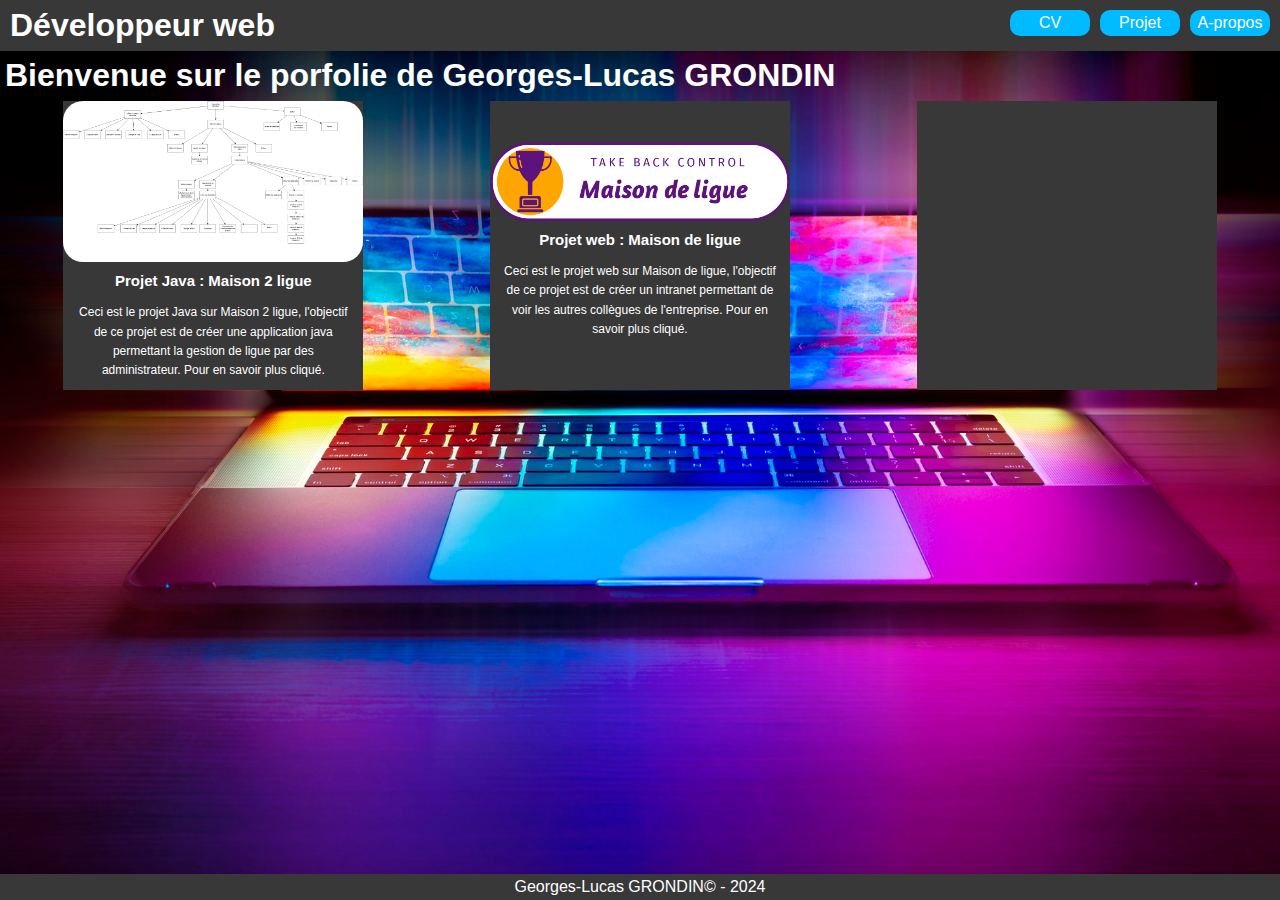
<file: index.html>
<!DOCTYPE html>
<html lang="fr">
<head>
    <meta charset="UTF-8">
    <meta name="viewport" content="width=device-width, initial-scale=1.0">
    <link rel="stylesheet" href="./css/accueil.css">
    <link rel="apple-touch-icon" sizes="180x180" href="./favicon/apple-touch-icon.png">
    <link rel="icon" type="image/png" sizes="32x32" href="./favicon/favicon-32x32.png">
    <link rel="icon" type="image/png" sizes="16x16" href="./favicon/favicon-16x16.png">
    <link rel="manifest" href="./favicon/site.webmanifest">
    <title>Accueil - Portfolio</title>
</head>
<body>
    <header>
        <h1>Développeur web</h1>
        <nav>
            <ul>
                <li><a href="./pages/cv.html">CV</a></li>
                <li><a href="./pages/projet.html">Projet</a></li>
                <li><a href="./pages/A_propos.html">A-propos</a></li>
            </ul>
            
            
        </nav>
    </header>

    <main>
        <h1>Bienvenue sur le porfolie de <Strong>Georges-Lucas GRONDIN</Strong></h1>
        <figure>
            <figcaption>
                <section class="projet_java">
                    <a href="./pages/projet.html">
                        <img src="./asset/arbre heuristique.png" alt="arbre heuristique">
                        <h2>Projet Java : Maison 2 ligue</h2>
                        <p>Ceci est le projet Java sur Maison 2 ligue, l'objectif de ce projet est de créer 
                            une application java permettant la gestion de ligue par des administrateur. 
                            Pour en savoir plus cliqué.
                        </p>
                    </a>
                </section>
                <section class="projet_web">
                    <a href="./pages/projet.html">
                        <img src="./asset/Maison_des_ligues_transparent-.png" alt="logo maison de ligue">
                        <h2>Projet web : Maison de ligue</h2>
                        <p>Ceci est le projet web sur Maison de ligue, l'objectif de ce projet est de créer 
                            un intranet permettant de voir les autres collègues de l'entreprise. 
                            Pour en savoir plus cliqué.
                        </p>
                    </a>
                </section>
                <section class="espace_git">
                    <span class="git"></span>
                </section>               
            </figcaption>
        </figure>
    </main>

    <footer>
        <p>Georges-Lucas GRONDIN© - 2024</p>
    </footer>
    <script type="module" src="./js/script.js"></script>
</body>
</html>
</file>
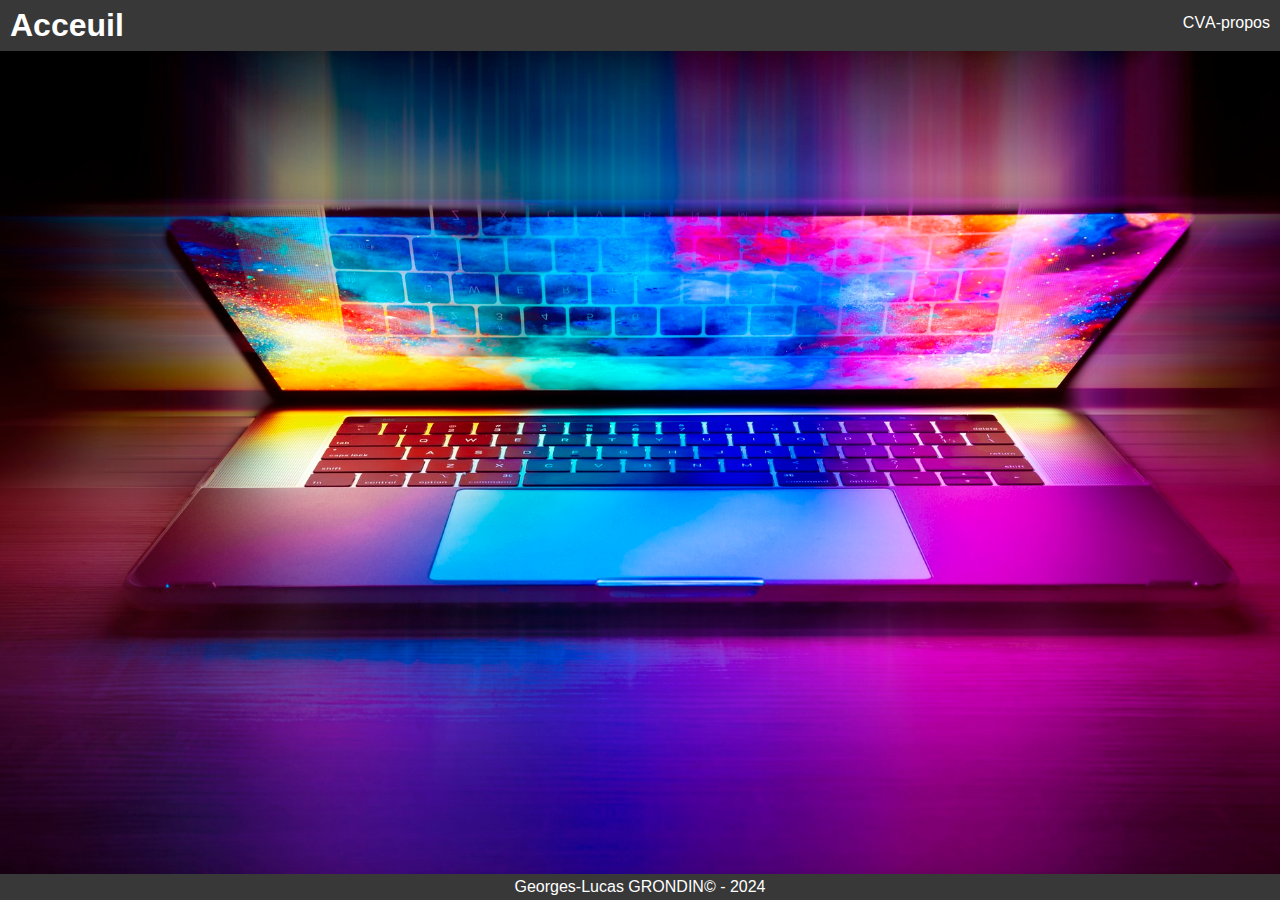
<file: static/index.html>
<!DOCTYPE html>
<html lang="fr">
<head>
    <meta charset="UTF-8">
    <meta name="viewport" content="width=device-width, initial-scale=1.0">
    <link rel="stylesheet" href="../css/accueil.css">
    <title>Accueil - Portfolio</title>
</head>
<body>
    <header>
      
        <h1>Acceuil</h1>
        <nav>
            <a href="./pages/cv.html">CV</a>
            <a href="./pages/A_propos.html">A-propos</a>
        </nav>
    </header>

    <main>
        
    </main>

    <footer>
        <p>Georges-Lucas GRONDIN© - 2024</p>
    </footer>
</body>
</html>
</file>
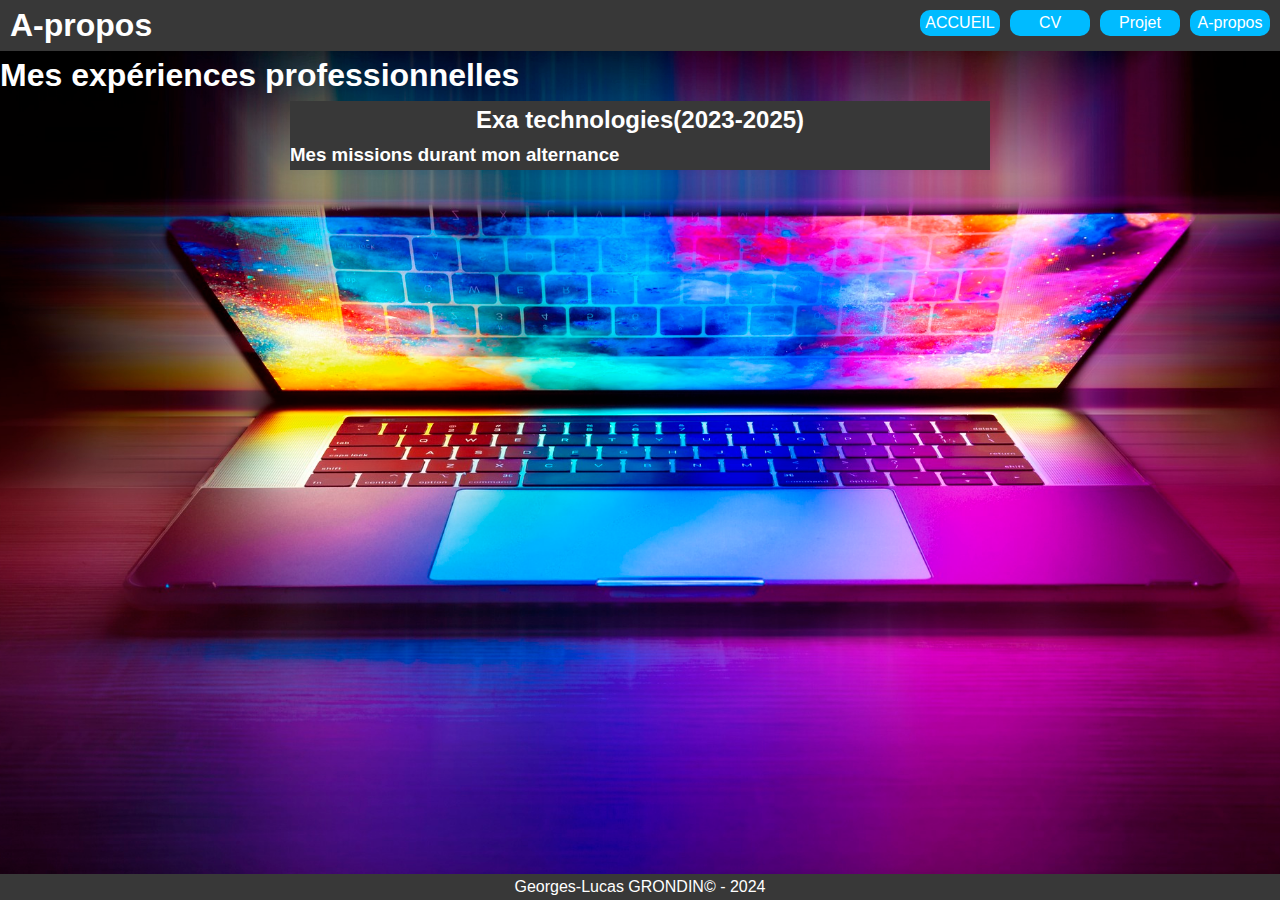
<file: pages/A_propos.html>
<!DOCTYPE html>
<html lang="fr">
<head>
    <meta charset="UTF-8">
    <meta name="viewport" content="width=device-width, initial-scale=1.0">
    <link rel="apple-touch-icon" sizes="180x180" href="../favicon/apple-touch-icon.png">
    <link rel="icon" type="image/png" sizes="32x32" href="../favicon/favicon-32x32.png">
    <link rel="icon" type="image/png" sizes="16x16" href="../favicon/favicon-16x16.png">
    <link rel="manifest" href="../favicon/site.webmanifest">
    <link rel="stylesheet" href="../css/apropos.css">
    <title>A-propos - Portfolio</title>
</head>
<body>
    <header>     
        <h1>A-propos</h1>
        <nav>
            <ul>
                <li><a href="../index.html">ACCUEIL</a></li>
                <li> <a href="./cv.html">CV</a></li>
                <li><a href="./projet.html">Projet</a></li>
                <li><a href="./A_propos.html">A-propos</a></li>
            </ul> 
        </nav>
    </header>

    <main>
        
        <figure>
            <h1>Mes expériences professionnelles</h1>
            <figcaption>
                <section class="exa">
                    <h2>Exa technologies(2023-2025)</h2>
                    <h3>Mes missions durant mon alternance</h3>
                </section>

            </figcaption>
        </figure>
    </main>

    <footer>
        <p>Georges-Lucas GRONDIN© - 2024</p>
    </footer>
</body>
</html>
</file>
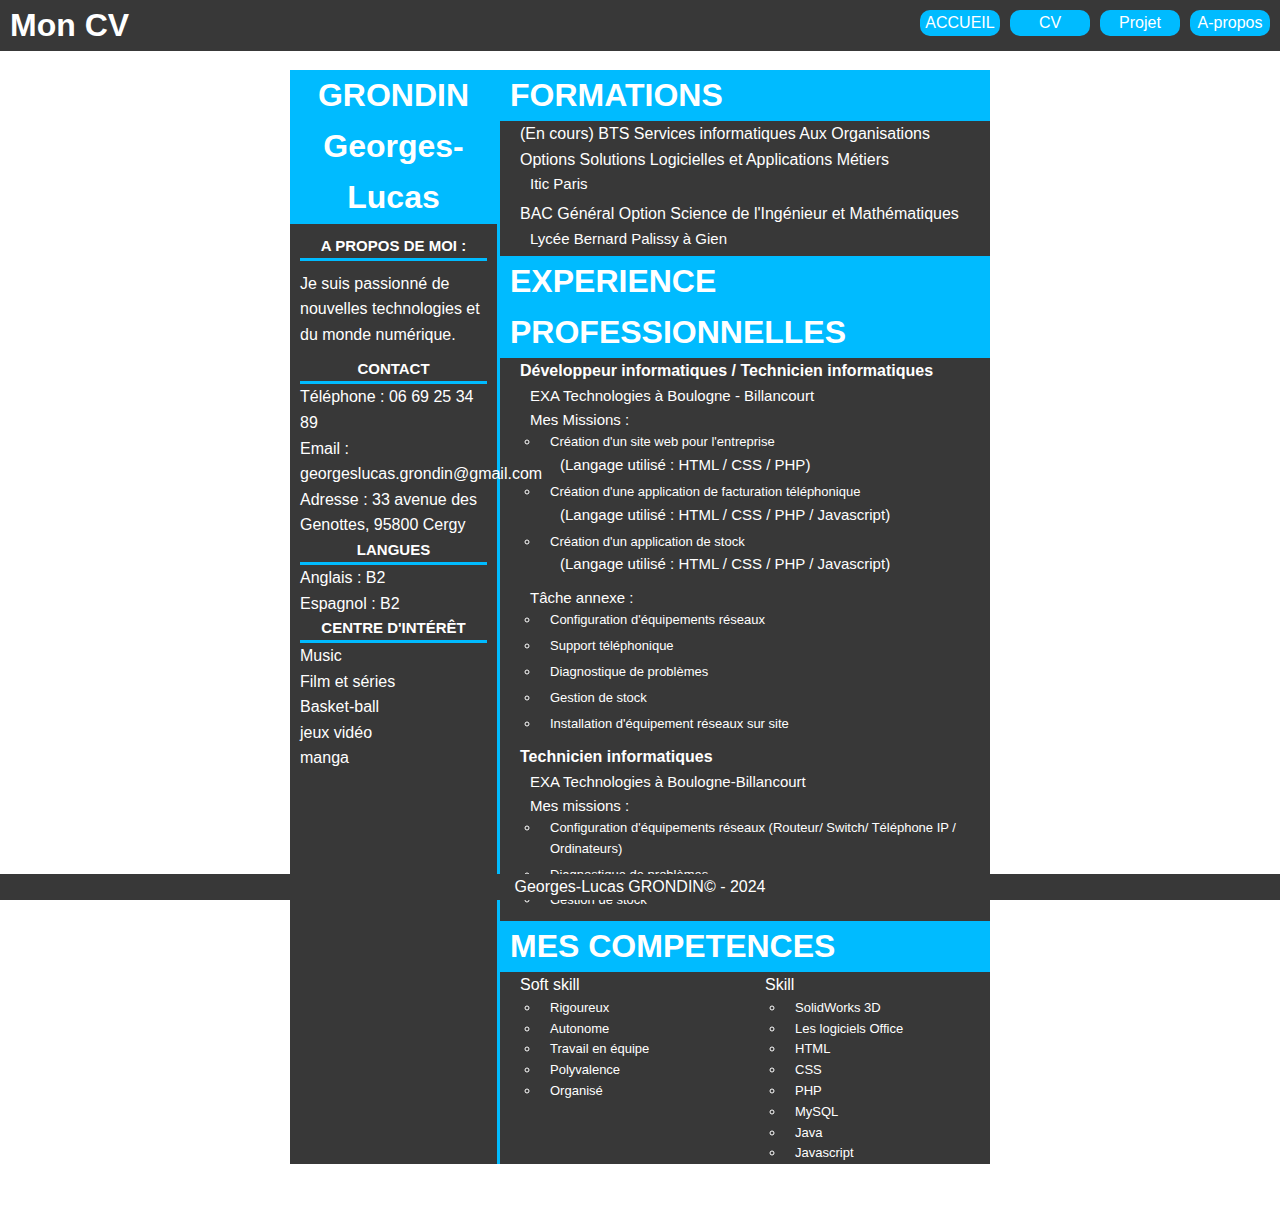
<file: pages/cv.html>
<!DOCTYPE html>
<html lang="fr">
<head>
    <meta charset="UTF-8">
    <meta name="viewport" content="width=device-width, initial-scale=1.0">
    <link rel="apple-touch-icon" sizes="180x180" href="../favicon/apple-touch-icon.png">
    <link rel="icon" type="image/png" sizes="32x32" href="../favicon/favicon-32x32.png">
    <link rel="icon" type="image/png" sizes="16x16" href="../favicon/favicon-16x16.png">
    <link rel="manifest" href="../favicon/site.webmanifest">
    <link rel="stylesheet" href="../css/cv.css">
    <title>CV - Portfolio</title>
</head>
<body>
    <header>
        <h1>Mon CV</h1>
        <nav>
            <ul>
                <li><a href="../index.html">ACCUEIL</a></li>
                <li> <a href="./cv.html">CV</a></li>
                <li><a href="./projet.html">Projet</a></li>
                <li><a href="./A_propos.html">A-propos</a></li>
            </ul>
        </nav>
    </header>
    <main>
        <figure>
            <figcaption>
                    <section class="left">
                        <div class="prenom">
                            <h1><strong>GRONDIN <br>Georges-Lucas</strong></h1>
                        </div>
                        
                        
                        <div class="apropos">
                            <h2>A PROPOS DE MOI :</h2>
                            <p>Je suis passionné de nouvelles technologies et du monde numérique.</p>
                        </div>
                                
                        <div class="contact">
                            <h2>CONTACT</h2>
                            <p>Téléphone : 06 69 25 34 89</p>
                            <p>Email : georgeslucas.grondin@gmail.com</p>
                            <p>Adresse : 33 avenue des Genottes, 95800 Cergy</p>
                        </div>
                           
                        <div class="langue">
                            <h2>LANGUES</h2> 
                            <ul>
                                <li>Anglais : B2</li>
                                <li>Espagnol : B2</li>
                            </ul>
                        </div>
                            
                        <div class="interet">
                            <h2>CENTRE D'INTÉRÊT</h2>
                            <ul>
                                <li>Music</li>
                                <li>Film et séries</li>
                                <li>Basket-ball</li>
                                <li>jeux vidéo</li>
                                <li>manga</li>
                            </ul> 
                        </div>
                            
                    </section>
                    <section class="rigth">
                            <h1>FORMATIONS</h1>
                            <ul>
                                <li>(En cours) BTS Services informatiques Aux Organisations Options Solutions Logicielles et Applications Métiers <p>Itic Paris</p></li>
                                <li>BAC Général Option Science de l'Ingénieur et Mathématiques<p>Lycée Bernard Palissy à Gien</p></li>
                            </ul>
                            <h1>EXPERIENCE PROFESSIONNELLES</h1>
                            <ol>
                                <li>
                                    <strong>Développeur informatiques / Technicien informatiques</strong>
                                    <p>EXA Technologies à Boulogne - Billancourt</p>
                                    <p>Mes Missions :</p>
                                    <ul>
                                        <li>Création d'un site web pour l'entreprise<p>(Langage utilisé : HTML / CSS / PHP)</p> </li> 
                                        <li>Création d'une application de facturation téléphonique<p>(Langage utilisé : HTML / CSS / PHP / Javascript)</p> </li>
                                        <li>Création d'un application de stock <p>(Langage utilisé : HTML / CSS / PHP / Javascript)</p> </li>
                                    </ul>
                                </li>
                                <li>
                                    <p>Tâche annexe :</p>
                                    <ul>
                                        <li>Configuration d'équipements réseaux</li>
                                        <li>Support téléphonique</li>
                                        <li>Diagnostique de problèmes</li>
                                        <li>Gestion de stock</li>
                                        <li>Installation d'équipement réseaux sur site</li>
                                    </ul>
                                </li>
                                <li><strong>Technicien informatiques</strong>
                                    <p>EXA Technologies à Boulogne-Billancourt</p>
                                    <p>Mes missions :</p>
                                    <ul>
                                        <li>Configuration d'équipements réseaux (Routeur/ Switch/ Téléphone IP / Ordinateurs)</li>
                                        <li>Diagnostique de problèmes </li>
                                        <li>Gestion de stock</li>
                                    </ul>
                                </li>

                            </ol>
                            <h1>MES COMPETENCES</h1>
                            <div class="competence">
                                <ol class="softskill"> 
                                    <li>Soft skill
                                        <ul>
                                            <li>Rigoureux</li>
                                            <li>Autonome</li>
                                            <li>Travail en équipe</li>
                                            <li>Polyvalence</li>
                                            <li>Organisé</li>
                                        </ul>
                                    </li> 
                                    
                                </ol>
                                <ol class="skill"> 
                                    <li>
                                        Skill
                                        <ul>
                                            <li>SolidWorks 3D</li>
                                            <li>Les logiciels Office</li>
                                            <li>HTML</li>
                                            <li>CSS</li>
                                            <li>PHP</li>
                                            <li>MySQL</li>
                                            <li>Java</li>
                                            <li>Javascript</li>
                                        </ul>
                                    </li> 
                                </ol>
                            </div>
                                
                    </section>
            </figcaption>
        </figure>
        
    </main>
    <footer>
        <p>Georges-Lucas GRONDIN© - 2024</p>
    </footer>
</body>
</html>
</file>
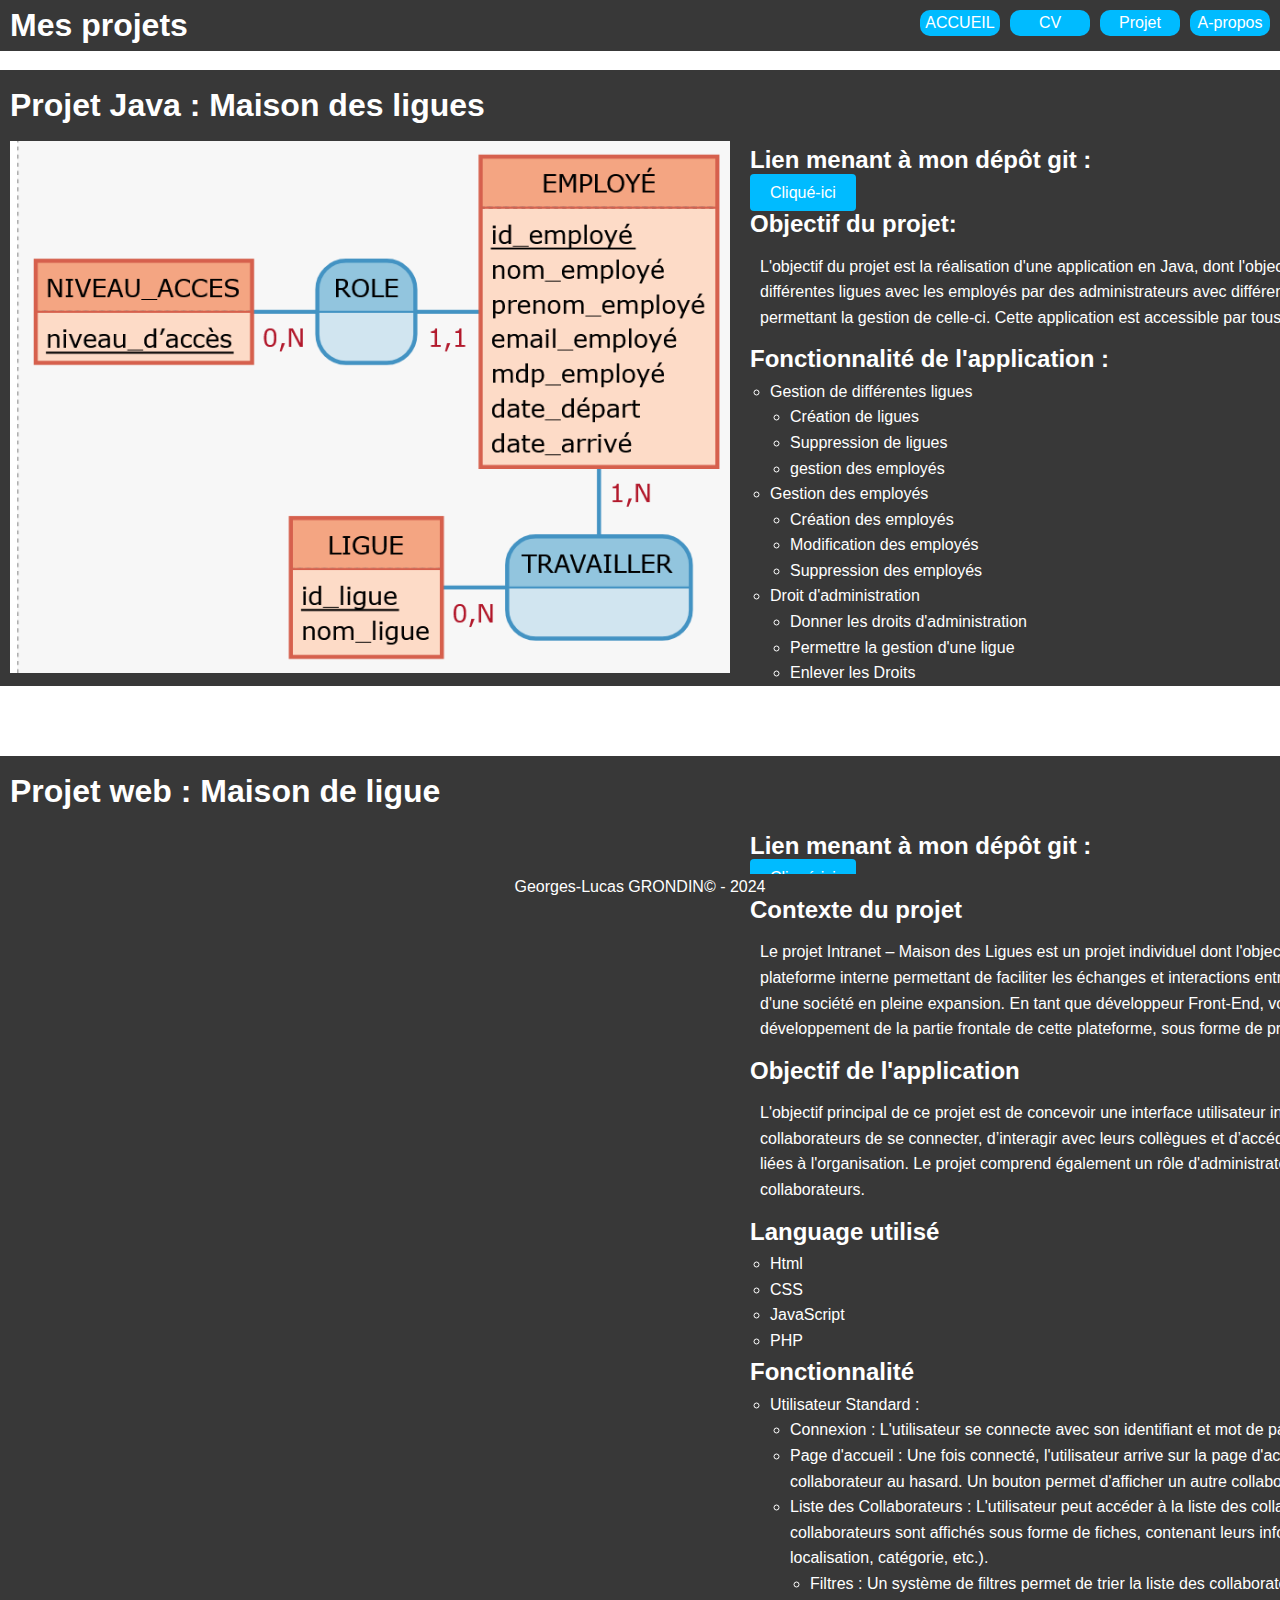
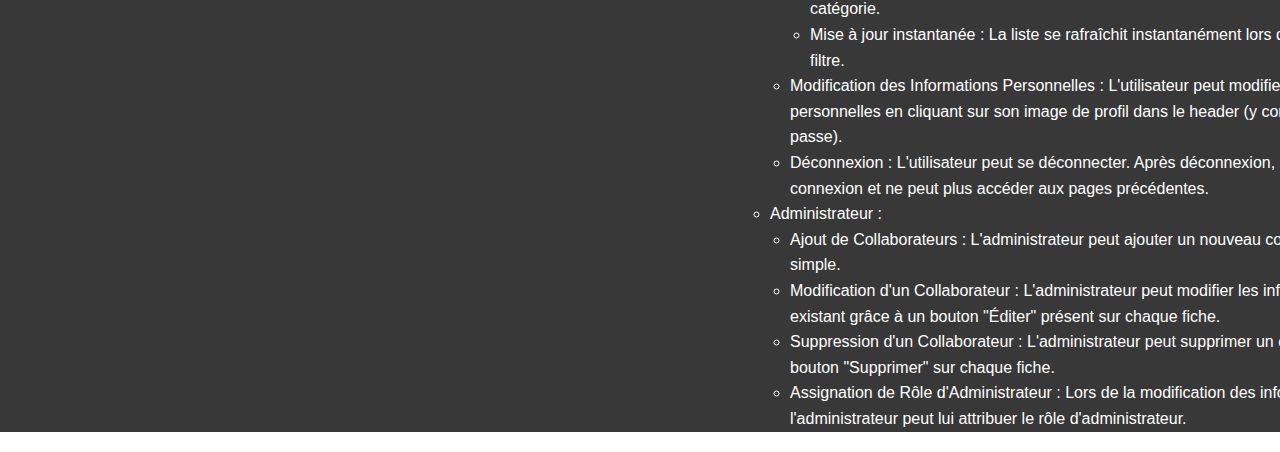
<file: pages/projet.html>
<!DOCTYPE html>
<html lang="fr">
<head>
    <meta charset="UTF-8">
    <meta name="viewport" content="width=device-width, initial-scale=1.0">
    <link rel="apple-touch-icon" sizes="180x180" href="../favicon/apple-touch-icon.png">
    <link rel="icon" type="image/png" sizes="32x32" href="../favicon/favicon-32x32.png">
    <link rel="icon" type="image/png" sizes="16x16" href="../favicon/favicon-16x16.png">
    <link rel="manifest" href="../favicon/site.webmanifest">
    <link rel="stylesheet" href="../css/projet.css">
    <title>Projet</title>
</head>
<body>
    <header>
        <h1>Mes projets</h1>
        <nav>
            <ul>
                <li><a href="../index.html">ACCUEIL</a></li>
                <li> <a href="./cv.html">CV</a></li>
                <li><a href="./projet.html">Projet</a></li>
                <li><a href="./A_propos.html">A-propos</a></li>
            </ul>
        </nav>
    </header>
    <main>
        <figure>
            <figcaption>
                <h1>Projet Java : Maison des ligues</h1>
                <section>
                    <img src="../asset/Mcd_image.png" alt="MCD">
                    <div>
                        <h2>Lien menant à mon dépôt git :</h2>
                        <a href="https://github.com/Georges-Lucas/personnel">Cliqué-ici</a>
                        <h2>Objectif du projet:</h2>
                        <p>
                            L'objectif du projet est la réalisation d'une application en Java, 
                            dont l'objectif est la gestion de différentes ligues avec les employés par 
                            des administrateurs avec différents niveaux d'accès, permettant la gestion de celle-ci. Cette application est accessible par tous les employés.
                        </p>
                        <h2>Fonctionnalité de l'application :</h2>
                        <ul>
                            <li>Gestion de différentes ligues
                                <ul>
                                    <li>Création de ligues</li>
                                    <li>Suppression de ligues</li>
                                    <li>gestion des employés</li>
                                </ul>
                                
                            </li>
                            <li>Gestion des employés
                                <ul>
                                    <li>Création des employés</li>
                                    <li>Modification des employés</li>
                                    <li>Suppression des employés</li>
                                </ul>
                            </li>
                            <li>Droit d'administration
                                <ul>
                                    <li>Donner les droits d'administration</li>
                                    <li>Permettre la gestion d'une ligue</li>
                                    <li>Enlever les Droits</li>
                                </ul>
                            </li>
                        </ul>
                    </div>
                </section>
            </figcaption>
        </figure>
        <figure>
            <figcaption>
                <h1>Projet web : Maison de ligue</h1>
                <section>
                    <div>
                        
                    </div>
                    <div>
                        <h2>Lien menant à mon dépôt git :</h2>
                        <a href="https://github.com/Georges-Lucas/maison-des-ligue">Cliqué-ici</a>
                        <h2>Contexte du projet</h2>
                        <p>
                            Le projet Intranet – Maison des Ligues est un projet individuel dont l'objectif est de développer une plateforme interne 
                            permettant de faciliter les échanges et interactions entre collaborateurs au sein d'une société en pleine expansion. 
                            En tant que développeur Front-End, vous êtes responsable du développement de la partie frontale de cette plateforme, 
                            sous forme de prototype graphique.
                        </p>
                        <h2>Objectif de l'application</h2>
                        <p>
                            L'objectif principal de ce projet est de concevoir une interface utilisateur intuitive permettant aux collaborateurs de se connecter, 
                            d’interagir avec leurs collègues et d’accéder à différentes informations liées à l'organisation. Le projet comprend également un rôle 
                            d'administrateur pour gérer les collaborateurs.
                        </p>
                        <h2>Language utilisé</h2>
                        <ul>
                            <li>Html</li>
                            <li>CSS</li>
                            <li>JavaScript</li>
                            <li>PHP</li>
                        </ul>
                        <h2>Fonctionnalité</h2>
                        <ul>
                            <li>Utilisateur Standard :
                                <ul>
                                    <li>Connexion : L'utilisateur se connecte avec son identifiant et mot de passe.</li>
                                    <li>Page d'accueil : Une fois connecté, l'utilisateur arrive sur la page d'accueil qui lui présente un collaborateur au hasard. Un bouton permet d'afficher un autre collaborateur au hasard.</li>
                                    <li>Liste des Collaborateurs : L'utilisateur peut accéder à la liste des collaborateurs via le menu. Les collaborateurs sont affichés sous forme de fiches, contenant leurs informations détaillées (nom, localisation, catégorie, etc.).
                                        <ul>
                                            <li>
                                                Filtres : Un système de filtres permet de trier la liste des collaborateurs par nom, localisation et catégorie.
                                            </li>
                                            <li>
                                                Mise à jour instantanée : La liste se rafraîchit instantanément lors de chaque modification de filtre.
                                            </li>
                                        </ul>
                                    </li>
                                    <li>Modification des Informations Personnelles : L'utilisateur peut modifier ses informations personnelles en cliquant sur son image de profil dans le header (y compris son login et mot de passe).</li>
                                    <li>Déconnexion : L'utilisateur peut se déconnecter. Après déconnexion, il est redirigé vers la page de connexion et ne peut plus accéder aux pages précédentes.</li>
                                </ul>
                            </li>
                            <li>Administrateur :
                                <ul>
                                    <li>Ajout de Collaborateurs : L'administrateur peut ajouter un nouveau collaborateur via un formulaire simple.</li>
                                    <li>Modification d'un Collaborateur : L'administrateur peut modifier les informations d'un collaborateur existant grâce à un bouton "Éditer" présent sur chaque fiche.</li>
                                    <li>Suppression d'un Collaborateur : L'administrateur peut supprimer un collaborateur de la liste via un bouton "Supprimer" sur chaque fiche.</li>
                                    <li>Assignation de Rôle d'Administrateur : Lors de la modification des informations d'un collaborateur, l'administrateur peut lui attribuer le rôle d'administrateur.</li>
                                </ul>
                            </li>
                        </ul>
                    </div>
                </section>
            </figcaption>
        </figure>
    </main>
    <footer>
        <p>Georges-Lucas GRONDIN© - 2024</p>
    </footer>
</body>
</html>
</file>
<file: css/accueil.css>
@import url(./main.css);

main{
    background-image: url(../asset/laptop-5673901_1920.jpg);
    background-size: cover; 
    background-position: center 20%; 
    background-repeat: no-repeat; 
}

main h1{
    margin-left: .5rem;
    padding-top: 5rem;
}

main{
    height: calc(100vh);
    background-size: cover; 
    background-position: center 20%; 
    background-repeat: no-repeat; 
}

figcaption{
    display: grid;
    grid-template-columns: 1fr 1fr 1fr;
}


.projet_java{
    background-color: var(--color-primary-bg);
    width: 30rem;
    height: auto;
    margin-left: auto;
    margin-right: auto;
    text-align: center;
    h2{
        font-size: 1.5rem;
    }
    img{
        border-radius: 2rem;
    }
    p{
        font-size: 1.2rem;
        margin: 1rem;
    }
}

.projet_web{
    display: flex;
    flex-direction: column;
    align-items: center;
    justify-content: center;
    background-color: var(--color-primary-bg);
    width: 30rem;
    height: auto;
    margin-left: auto;
    margin-right: auto;
    text-align: center;
    h2{
        font-size: 1.5rem;
    }
    img{
        border-radius: 2rem;
    }
    p{
        font-size: 1.2rem;
        margin: 1rem;
    }
}

.espace_git{
    background-color: var(--color-primary-bg);
    width: 30rem;
    height: auto;
    margin-left: auto;
    margin-right: auto;
    text-align: center;
    h2{
        font-size: 1.5rem;
    }
    img{
        border-radius: 3rem;
    }
}

figcaption div h1{
    display: block;
}

span img{
    width: 10rem;
    border-radius: 10rem;
}

.socials {
    display: flex; /* Active Flexbox */
    justify-content: center; /* Centre les éléments horizontalement */
    align-items: center; /* Centre les éléments verticalement */
    gap: 1rem; /* Ajoute un espace entre les logos */
    margin-top: 1rem; /* Ajoute un espace au-dessus */
}
</file>
<file: css/apropos.css>
@import url('./main.css');

main{
    background-image: url(../asset/laptop-5673901_1920.jpg);
    background-size: cover; 
    background-position: center 20%; 
    background-repeat: no-repeat;
    height: calc(100vh);
}

main h1{
    padding-top: 5rem;
}

.exa{
    margin-left: auto;
    margin-right: auto;
    width: 70rem;
    background-color: var(--color-primary-bg);
    h2{
        text-align: center;
    }
}
</file>
<file: css/cv.css>
@import url(./main.css);

main{
    width: auto;
    height: auto;
    background-color: var(--color-primary-text);
}

figure{
    margin-bottom: 5rem;
}
figcaption{
    display: grid;
    grid-template-columns: 30% 1fr;
    height: auto;
    width: 70rem;
    margin-top: 7rem;
    margin-left: auto;
    margin-right: auto;
    background-color: var(--color-primary-bg);
}


/*partie de gauche */
.left{
    border-right: .3rem solid var(--color-secondary-bg);
}
.left h2{
    text-align: center;
    font-size: 1.5rem;
    border-bottom: .3rem solid;
    border-color: var(--color-secondary-bg);
}

.prenom h1{
    text-align: center;
    background-color: var(--color-secondary-bg);
}

.apropos h2{
    padding-top: 1rem;
}

.apropos p{
    padding: 1rem;
}

.apropos h2,.contact h2, .contact p,.langue h2, .langue ul,.interet h2, .interet ul{
    margin: 0 1rem 0 1rem;
    list-style-type: none;
}


/*partie de droite*/


.rigth > h1{
    background-color: var(--color-secondary-bg);
    padding-left: 1rem;
}
.rigth ul li p{
    padding-left: 1rem;
    font-size: 1.5rem;
}
.rigth ol li p{
    padding-left: 1rem;
    font-size: 1.5rem;
}

.rigth ol li ul li{
    list-style-type: circle ;
    padding-left: 1rem;
    font-size: 1.3rem;
}

.rigth ul,.rigth ol{
    list-style-type: none;
    padding-left: 2rem;
    padding-right: 1rem;
}

.rigth li{
    padding-bottom: .5rem;
}

.competence{
    display: grid;
    grid-template-columns: 1fr 1fr;
}

.softskill li, .skill li{
    padding: 0;
}

footer{
    background-color: var(--color-primary-bg);
}
</file>
<file: css/projet.css>
@import url(./main.css);

body{
    background-color: var(--color-primary-text);
}

figure{
    background-color: var(--color-primary-bg);
    margin-top: 7rem;
    margin-bottom: 2rem;
    margin-left: auto;
    margin-right: auto;
    width: 150rem;
}

figcaption h1{
    padding: 1rem;
    height: auto;
}

section{
    display: grid;
    grid-template-columns: 1fr 1fr;
}

section img{
    width: 72rem;
    display: flex;
    float: left;
    padding: 0 1rem 1rem 1rem
}


section a{
    width: auto;
    border-radius: .4rem;
    padding: 1rem 2rem;
    background-color: var(--color-secondary-bg);
    text-align: center;
}

section p{
    padding: 1rem;
}

section ul{
    margin-left: 1rem;
}

section li{
    margin-left: 1rem;
    list-style:circle;
}


footer{
    background-color: var(--color-primary-bg);
}
</file>
